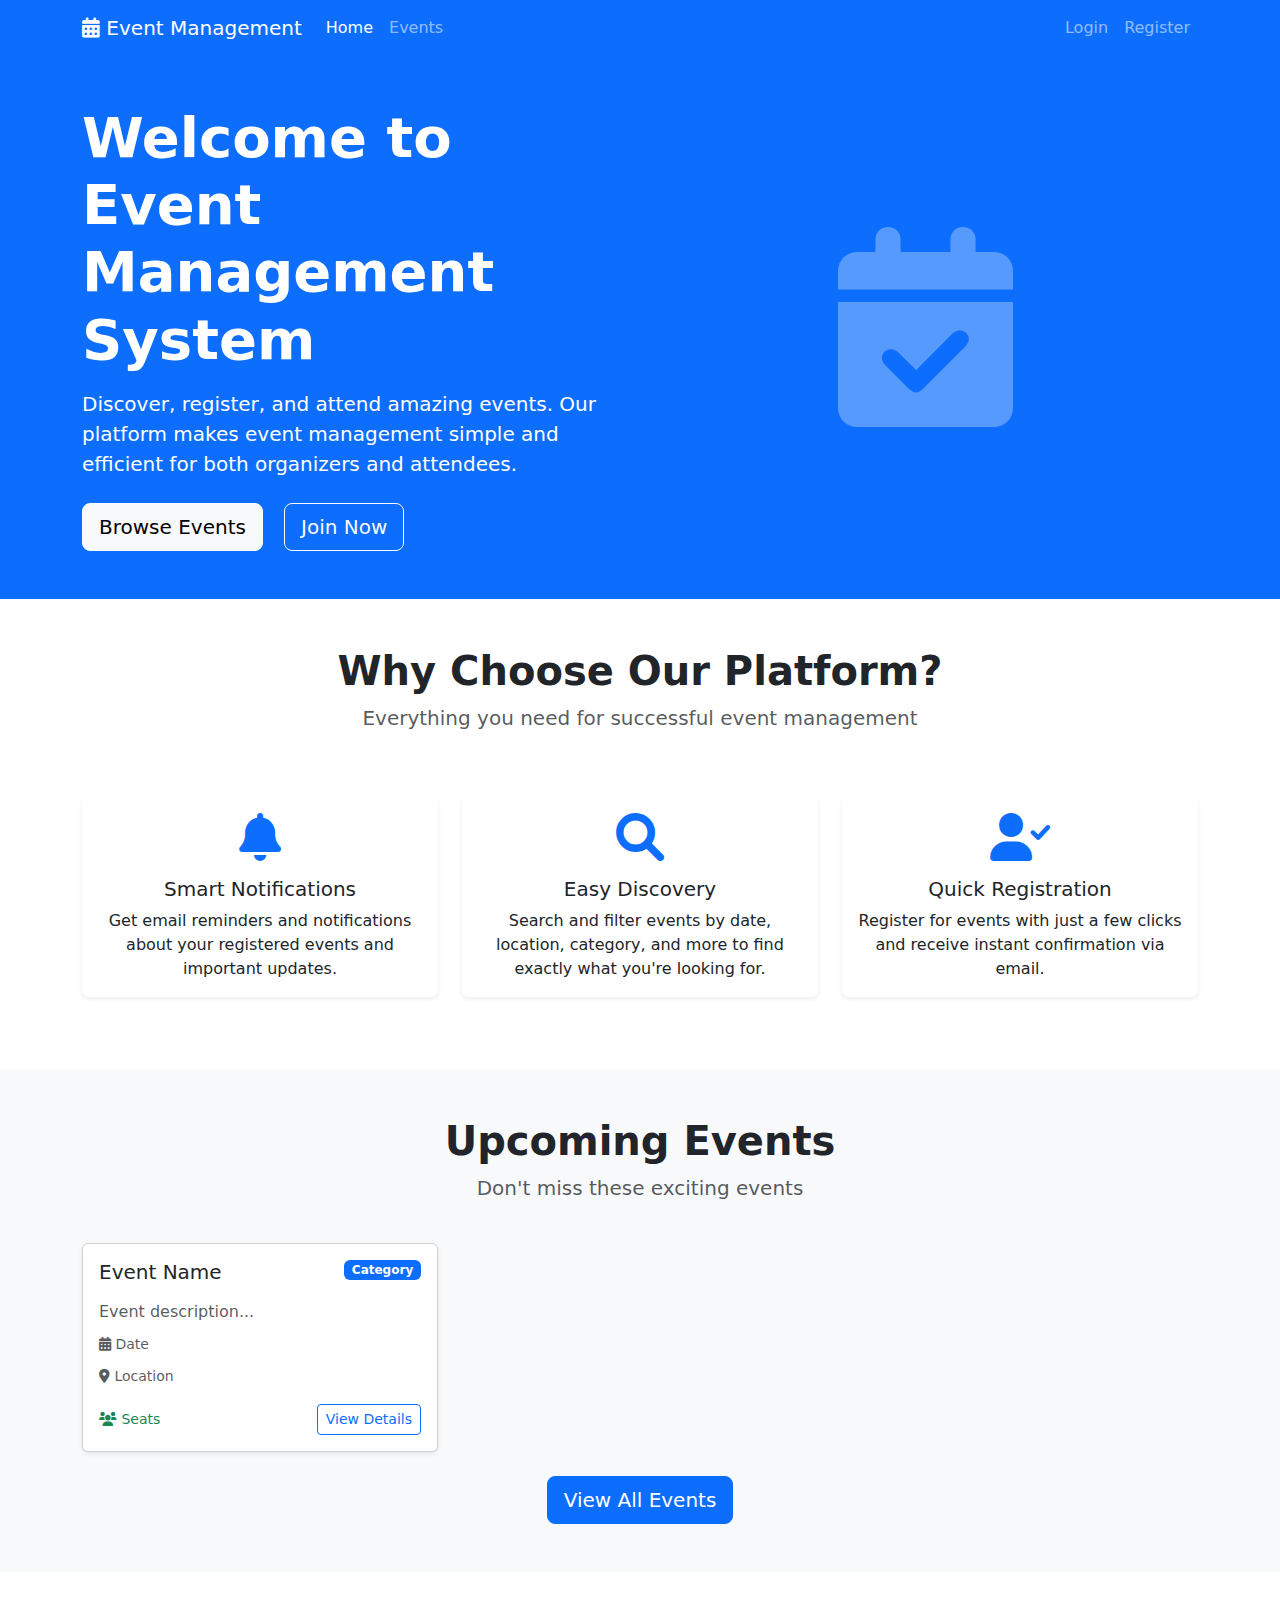
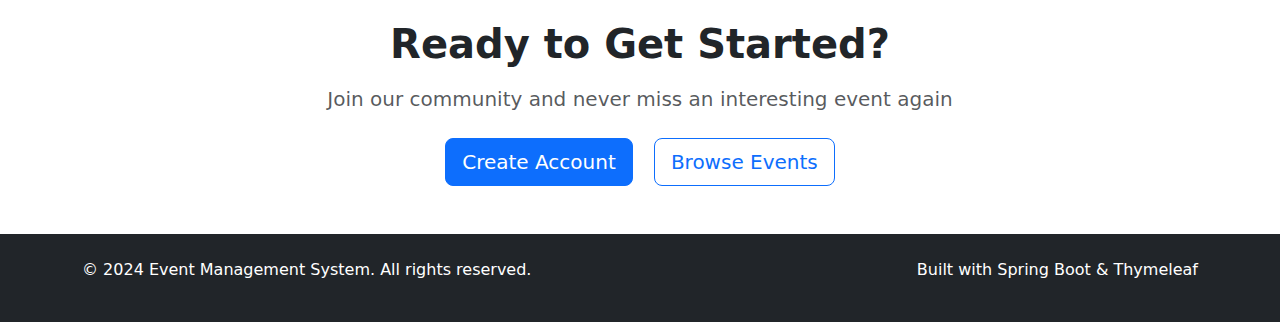
<file: target/classes/templates/index.html>
<!DOCTYPE html>
<html lang="en" xmlns:th="http://www.thymeleaf.org">
<head>
    <meta charset="UTF-8">
    <meta name="viewport" content="width=device-width, initial-scale=1.0">
    <title>Home - Event Management System</title>
    <link href="https://cdn.jsdelivr.net/npm/bootstrap@5.1.3/dist/css/bootstrap.min.css" rel="stylesheet">
    <link href="https://cdnjs.cloudflare.com/ajax/libs/font-awesome/6.0.0/css/all.min.css" rel="stylesheet">
</head>
<body>
    <!-- Navbar -->
    <nav class="navbar navbar-expand-lg navbar-dark bg-primary">
        <div class="container">
            <a class="navbar-brand" href="/">
                <i class="fas fa-calendar-alt"></i> Event Management
            </a>
            <button class="navbar-toggler" type="button" data-bs-toggle="collapse" data-bs-target="#navbarNav">
                <span class="navbar-toggler-icon"></span>
            </button>
            <div class="collapse navbar-collapse" id="navbarNav">
                <ul class="navbar-nav me-auto">
                    <li class="nav-item">
                        <a class="nav-link active" href="/">Home</a>
                    </li>
                    <li class="nav-item">
                        <a class="nav-link" href="/events">Events</a>
                    </li>
                </ul>
                <ul class="navbar-nav">
                    <li class="nav-item">
                        <a class="nav-link" href="/login">Login</a>
                    </li>
                    <li class="nav-item">
                        <a class="nav-link" href="/register">Register</a>
                    </li>
                </ul>
            </div>
        </div>
    </nav>

    <main>
        <!-- Hero Section -->
        <div class="bg-primary text-white py-5">
            <div class="container">
                <div class="row align-items-center">
                    <div class="col-lg-6">
                        <h1 class="display-4 fw-bold mb-3">Welcome to Event Management System</h1>
                        <p class="lead mb-4">Discover, register, and attend amazing events. Our platform makes event management simple and efficient for both organizers and attendees.</p>
                        <a href="/events" class="btn btn-light btn-lg me-3">Browse Events</a>
                        <a href="/register" class="btn btn-outline-light btn-lg">Join Now</a>
                    </div>
                    <div class="col-lg-6 text-center">
                        <i class="fas fa-calendar-check" style="font-size: 200px; opacity: 0.3;"></i>
                    </div>
                </div>
            </div>
        </div>

        <!-- Features Section -->
        <div class="py-5">
            <div class="container">
                <div class="row text-center mb-5">
                    <div class="col-12">
                        <h2 class="display-6 fw-bold">Why Choose Our Platform?</h2>
                        <p class="lead text-muted">Everything you need for successful event management</p>
                    </div>
                </div>
                <div class="row">
                    <!-- Card 1 -->
                    <div class="col-lg-4 mb-4">
                        <div class="card h-100 text-center border-0 shadow-sm">
                            <div class="card-body">
                                <i class="fas fa-bell fa-3x text-primary mb-3"></i>
                                <h5 class="card-title">Smart Notifications</h5>
                                <p class="card-text">Get email reminders and notifications about your registered events and important updates.</p>
                            </div>
                        </div>
                    </div>
                    <!-- Card 2 -->
                    <div class="col-lg-4 mb-4">
                        <div class="card h-100 text-center border-0 shadow-sm">
                            <div class="card-body">
                                <i class="fas fa-search fa-3x text-primary mb-3"></i>
                                <h5 class="card-title">Easy Discovery</h5>
                                <p class="card-text">Search and filter events by date, location, category, and more to find exactly what you're looking for.</p>
                            </div>
                        </div>
                    </div>
                    <!-- Card 3 -->
                    <div class="col-lg-4 mb-4">
                        <div class="card h-100 text-center border-0 shadow-sm">
                            <div class="card-body">
                                <i class="fas fa-user-check fa-3x text-primary mb-3"></i>
                                <h5 class="card-title">Quick Registration</h5>
                                <p class="card-text">Register for events with just a few clicks and receive instant confirmation via email.</p>
                            </div>
                        </div>
                    </div>
                </div>
            </div>
        </div>

        <!-- Upcoming Events Section -->
        <div class="bg-light py-5" th:if="${upcomingEvents != null && !upcomingEvents.empty}">
            <div class="container">
                <div class="row mb-4">
                    <div class="col-12 text-center">
                        <h2 class="display-6 fw-bold">Upcoming Events</h2>
                        <p class="lead text-muted">Don't miss these exciting events</p>
                    </div>
                </div>
                <div class="row">
                    <div class="col-lg-4 col-md-6 mb-4" th:each="event : ${upcomingEvents}">
                        <div class="card h-100 shadow-sm event-card">
                            <div class="card-body">
                                <div class="d-flex justify-content-between align-items-start mb-2">
                                    <h5 class="card-title" th:text="${event.name}">Event Name</h5>
                                    <span class="badge bg-primary" th:text="${event.category}">Category</span>
                                </div>
                                <p class="card-text text-muted mb-2" th:text="${#strings.abbreviate(event.description, 100)}">Event description...</p>
                                <div class="mb-2">
                                    <small class="text-muted">
                                        <i class="fas fa-calendar-alt"></i> 
                                        <span th:text="${#temporals.format(event.eventDate, 'MMM dd, yyyy HH:mm')}">Date</span>
                                    </small>
                                </div>
                                <div class="mb-3">
                                    <small class="text-muted">
                                        <i class="fas fa-map-marker-alt"></i> 
                                        <span th:text="${event.location}">Location</span>
                                    </small>
                                </div>
                                <div class="d-flex justify-content-between align-items-center">
                                    <small class="text-success">
                                        <i class="fas fa-users"></i> 
                                        <span th:text="${event.availableSeats + ' seats left'}">Seats</span>
                                    </small>
                                    <a th:href="@{'/events/' + ${event.id}}" class="btn btn-outline-primary btn-sm">View Details</a>
                                </div>
                            </div>
                        </div>
                    </div>
                </div>
                <div class="row">
                    <div class="col-12 text-center">
                        <a href="/events" class="btn btn-primary btn-lg">View All Events</a>
                    </div>
                </div>
            </div>
        </div>

        <!-- Call to Action -->
        <div class="py-5">
            <div class="container">
                <div class="row">
                    <div class="col-12 text-center">
                        <h2 class="display-6 fw-bold mb-3">Ready to Get Started?</h2>
                        <p class="lead text-muted mb-4">Join our community and never miss an interesting event again</p>
                        <a href="/register" class="btn btn-primary btn-lg me-3">Create Account</a>
                        <a href="/events" class="btn btn-outline-primary btn-lg">Browse Events</a>
                    </div>
                </div>
            </div>
        </div>
    </main>

    <!-- Footer -->
    <footer class="bg-dark text-white py-4">
        <div class="container">
            <div class="row">
                <div class="col-md-6">
                    <p>&copy; 2024 Event Management System. All rights reserved.</p>
                </div>
                <div class="col-md-6 text-end">
                    <p>Built with Spring Boot & Thymeleaf</p>
                </div>
            </div>
        </div>
    </footer>

    <script src="https://cdn.jsdelivr.net/npm/bootstrap@5.1.3/dist/js/bootstrap.bundle.min.js"></script>
    <style>
        .event-card {
            transition: transform 0.2s;
        }
        .event-card:hover {
            transform: translateY(-5px);
        }
    </style>
</body>
</html>
</file>
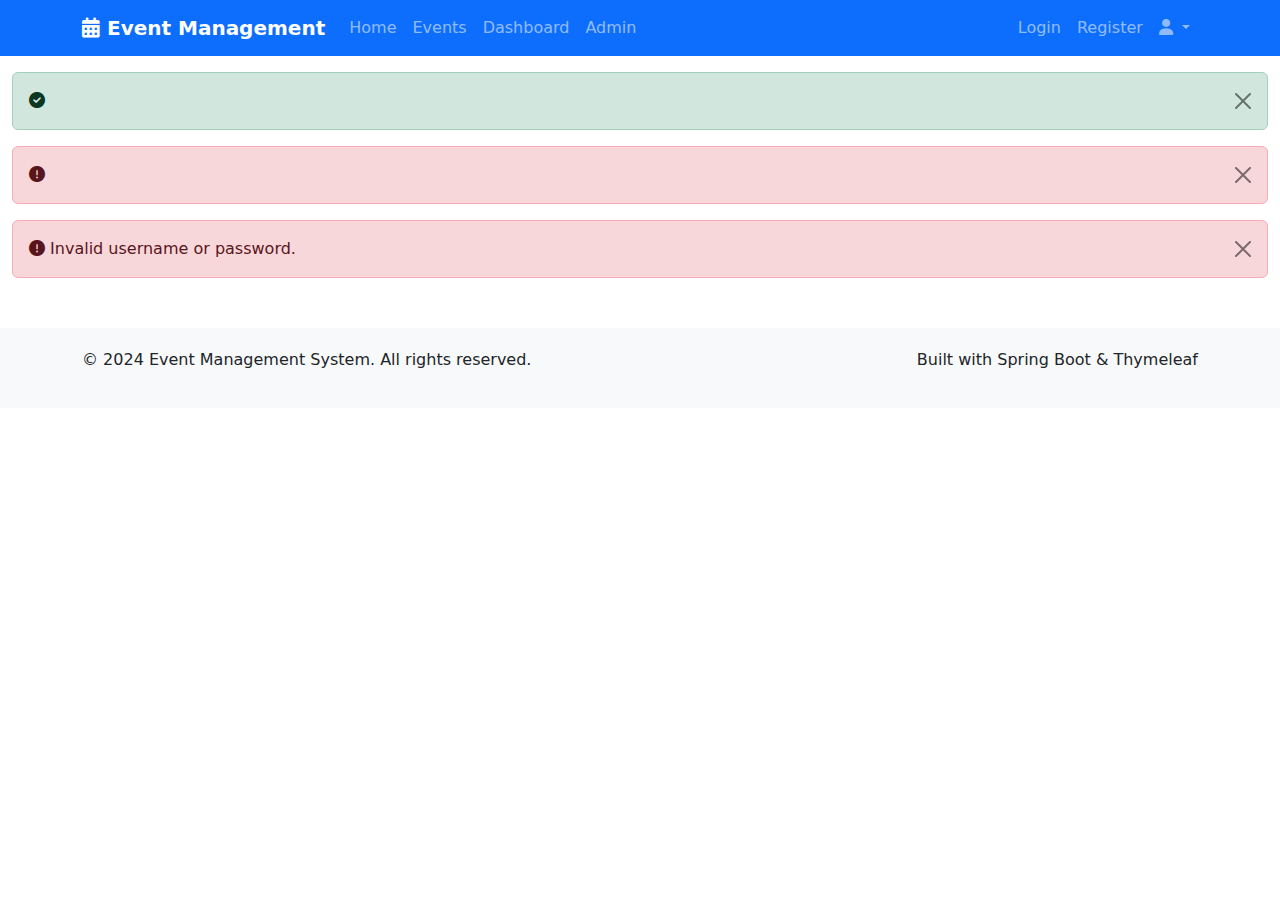
<file: target/classes/templates/layout.html>
<!-- layout.html -->
<!DOCTYPE html>
<html lang="en" xmlns:th="http://www.thymeleaf.org" xmlns:sec="http://www.thymeleaf.org/extras/spring-security">
<head>
    <meta charset="UTF-8">
    <meta name="viewport" content="width=device-width, initial-scale=1.0">
    <title th:text="${title} + ' - Event Management System'">Event Management System</title>
    <link href="https://cdn.jsdelivr.net/npm/bootstrap@5.1.3/dist/css/bootstrap.min.css" rel="stylesheet">
    <link href="https://cdnjs.cloudflare.com/ajax/libs/font-awesome/6.0.0/css/all.min.css" rel="stylesheet">
    <style>
        .navbar-brand {
            font-weight: bold;
        }
        .footer {
            margin-top: 50px;
            padding: 20px 0;
            background-color: #f8f9fa;
        }
        .event-card {
            transition: transform 0.2s;
        }
        .event-card:hover {
            transform: translateY(-5px);
        }
        .sidebar {
            min-height: calc(100vh - 56px);
            background-color: #f8f9fa;
        }
    </style>
</head>
<body>
    <nav class="navbar navbar-expand-lg navbar-dark bg-primary">
        <div class="container">
            <a class="navbar-brand" href="/">
                <i class="fas fa-calendar-alt"></i> Event Management
            </a>
            <button class="navbar-toggler" type="button" data-bs-toggle="collapse" data-bs-target="#navbarNav">
                <span class="navbar-toggler-icon"></span>
            </button>
            <div class="collapse navbar-collapse" id="navbarNav">
                <ul class="navbar-nav me-auto">
                    <li class="nav-item">
                        <a class="nav-link" href="/">Home</a>
                    </li>
                    <li class="nav-item">
                        <a class="nav-link" href="/events">Events</a>
                    </li>
                    <li class="nav-item" sec:authorize="isAuthenticated()">
                        <a class="nav-link" href="/dashboard">Dashboard</a>
                    </li>
                    <li class="nav-item" sec:authorize="hasRole('ADMIN')">
                        <a class="nav-link" href="/admin/dashboard">Admin</a>
                    </li>
                </ul>
                <ul class="navbar-nav">
                    <li class="nav-item" sec:authorize="!isAuthenticated()">
                        <a class="nav-link" href="/login">Login</a>
                    </li>
                    <li class="nav-item" sec:authorize="!isAuthenticated()">
                        <a class="nav-link" href="/register">Register</a>
                    </li>
                    <li class="nav-item dropdown" sec:authorize="isAuthenticated()">
                        <a class="nav-link dropdown-toggle" href="#" role="button" data-bs-toggle="dropdown">
                            <i class="fas fa-user"></i> <span sec:authentication="name"></span>
                        </a>
                        <ul class="dropdown-menu">
                            <li><a class="dropdown-item" href="/dashboard">Dashboard</a></li>
                            <li><hr class="dropdown-divider"></li>
                            <li>
                                <form th:action="@{/logout}" method="post" class="d-inline">
                                    <button type="submit" class="dropdown-item">Logout</button>
                                </form>
                            </li>
                        </ul>
                    </li>
                </ul>
            </div>
        </div>
    </nav>

    <main class="container-fluid">
        <!-- Flash messages -->
        <div th:if="${success}" class="alert alert-success alert-dismissible fade show mt-3" role="alert">
            <i class="fas fa-check-circle"></i> <span th:text="${success}"></span>
            <button type="button" class="btn-close" data-bs-dismiss="alert"></button>
        </div>
        <div th:if="${error}" class="alert alert-danger alert-dismissible fade show mt-3" role="alert">
            <i class="fas fa-exclamation-circle"></i> <span th:text="${error}"></span>
            <button type="button" class="btn-close" data-bs-dismiss="alert"></button>
        </div>
        <div th:if="${param.error}" class="alert alert-danger alert-dismissible fade show mt-3" role="alert">
            <i class="fas fa-exclamation-circle"></i> Invalid username or password.
            <button type="button" class="btn-close" data-bs-dismiss="alert"></button>
        </div>
        
        <div th:replace="${content}"></div>
    </main>

    <footer class="footer">
        <div class="container">
            <div class="row">
                <div class="col-md-6">
                    <p>&copy; 2024 Event Management System. All rights reserved.</p>
                </div>
                <div class="col-md-6 text-end">
                    <p>Built with Spring Boot & Thymeleaf</p>
                </div>
            </div>
        </div>
    </footer>

    <script src="https://cdn.jsdelivr.net/npm/bootstrap@5.1.3/dist/js/bootstrap.bundle.min.js"></script>
</body>
</html>
</file>
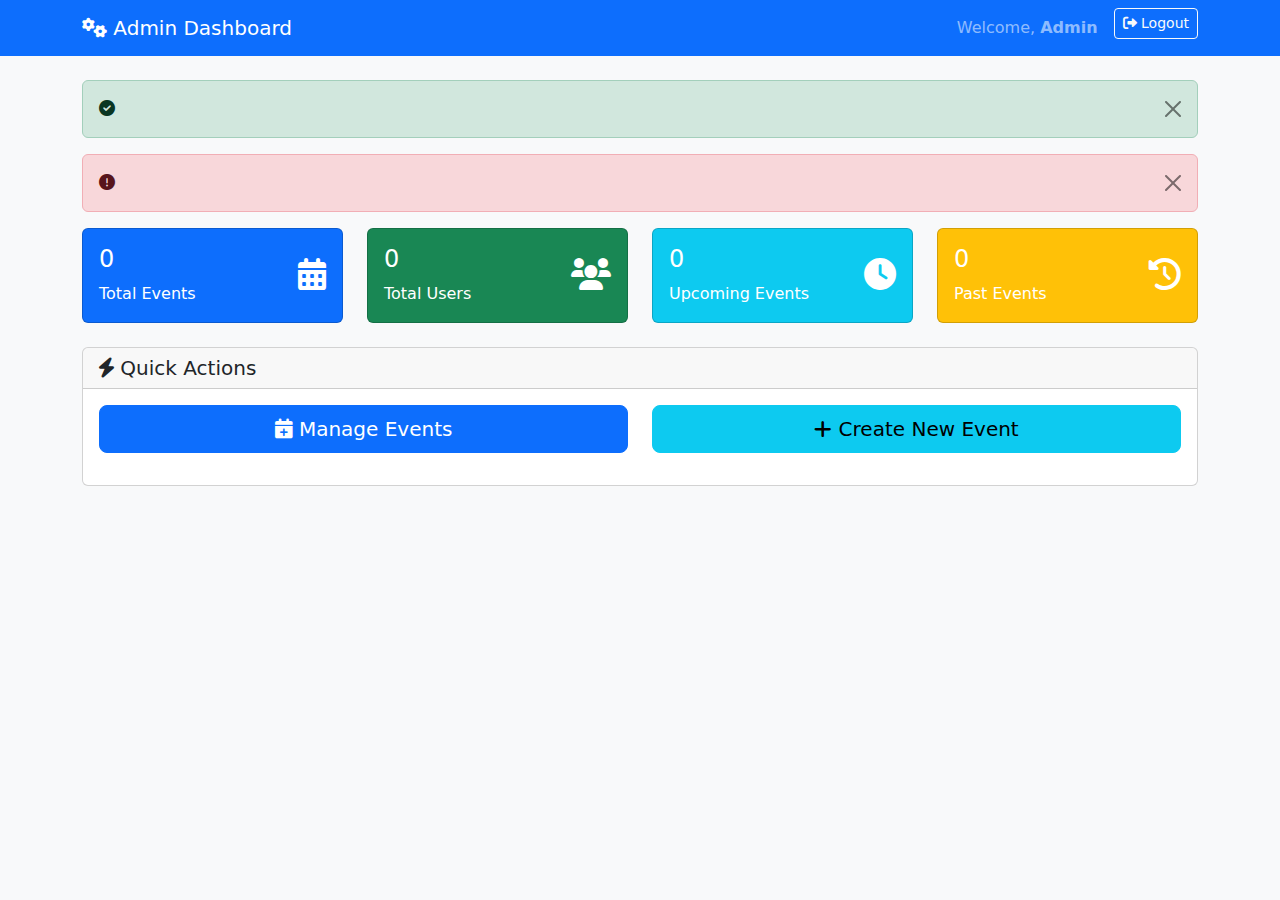
<file: target/classes/templates/admin/dashboard.html>
<!DOCTYPE html>
<html lang="en" xmlns:th="http://www.thymeleaf.org">

<head>
    <meta charset="UTF-8">
    <meta name="viewport" content="width=device-width, initial-scale=1.0">
    <title>Admin Dashboard - Event Management</title>
    <link href="https://cdn.jsdelivr.net/npm/bootstrap@5.3.0/dist/css/bootstrap.min.css" rel="stylesheet">
    <link href="https://cdnjs.cloudflare.com/ajax/libs/font-awesome/6.0.0/css/all.min.css" rel="stylesheet">
</head>

<body class="bg-light">
    <nav class="navbar navbar-expand-lg navbar-dark bg-primary">
        <div class="container">
            <a class="navbar-brand" href="/admin/dashboard">
                <i class="fas fa-cogs"></i> Admin Dashboard
            </a>
            <div class="navbar-nav ms-auto">
                <span class="navbar-text me-3">
                    Welcome, <strong th:text="${#authentication.name}">Admin</strong>
                </span>
                <form th:action="@{/logout}" method="post" class="d-inline">
                    <button type="submit" class="btn btn-outline-light btn-sm">
                        <i class="fas fa-sign-out-alt"></i> Logout
                    </button>
                </form>
            </div>
        </div>
    </nav>

    <div class="container mt-4">
        <!-- Success/Error Messages -->
        <div th:if="${success}" class="alert alert-success alert-dismissible fade show" role="alert">
            <i class="fas fa-check-circle"></i> <span th:text="${success}"></span>
            <button type="button" class="btn-close" data-bs-dismiss="alert"></button>
        </div>
        <div th:if="${error}" class="alert alert-danger alert-dismissible fade show" role="alert">
            <i class="fas fa-exclamation-circle"></i> <span th:text="${error}"></span>
            <button type="button" class="btn-close" data-bs-dismiss="alert"></button>
        </div>

        <!-- Dashboard Overview -->
        <div class="row">
            <div class="col-md-3 mb-4">
                <div class="card bg-primary text-white">
                    <div class="card-body">
                        <div class="d-flex justify-content-between">
                            <div>
                                <h4 th:text="${totalEvents}">0</h4>
                                <p class="mb-0">Total Events</p>
                            </div>
                            <div class="align-self-center">
                                <i class="fas fa-calendar-alt fa-2x"></i>
                            </div>
                        </div>
                    </div>
                </div>
            </div>

            <div class="col-md-3 mb-4">
                <div class="card bg-success text-white">
                    <div class="card-body">
                        <div class="d-flex justify-content-between">
                            <div>
                                <h4 th:text="${totalUsers}">0</h4>
                                <p class="mb-0">Total Users</p>
                            </div>
                            <div class="align-self-center">
                                <i class="fas fa-users fa-2x"></i>
                            </div>
                        </div>
                    </div>
                </div>
            </div>

            <div class="col-md-3 mb-4">
                <div class="card bg-info text-white">
                    <div class="card-body">
                        <div class="d-flex justify-content-between">
                            <div>
                                <h4 th:text="${upcomingEvents}">0</h4>
                                <p class="mb-0">Upcoming Events</p>
                            </div>
                            <div class="align-self-center">
                                <i class="fas fa-clock fa-2x"></i>
                            </div>
                        </div>
                    </div>
                </div>
            </div>

            <div class="col-md-3 mb-4">
                <div class="card bg-warning text-white">
                    <div class="card-body">
                        <div class="d-flex justify-content-between">
                            <div>
                                <h4 th:text="${pastEvents}">0</h4>
                                <p class="mb-0">Past Events</p>
                            </div>
                            <div class="align-self-center">
                                <i class="fas fa-history fa-2x"></i>
                            </div>
                        </div>
                    </div>
                </div>
            </div>
        </div>

        <!-- Quick Actions -->
        <div class="row">
            <div class="col-12">
                <div class="card">
                    <div class="card-header">
                        <h5 class="mb-0">
                            <i class="fas fa-bolt"></i> Quick Actions
                        </h5>
                    </div>
                    <div class="card-body">
                        <div class="row">
                            <!-- Manage Events -->
                            <div class="col-md-6 mb-3">
                                <a href="/admin/events" class="btn btn-primary btn-lg w-100">
                                    <i class="fas fa-calendar-plus"></i> Manage Events
                                </a>
                            </div>

                            <!-- Create Event -->
                            <div class="col-md-6 mb-3">
                                <a href="/admin/events/create" class="btn btn-info btn-lg w-100">
                                    <i class="fas fa-plus"></i> Create New Event
                                </a>
                            </div>
                        </div>
                    </div>
                </div>
            </div>
        </div>

        <script src="https://cdn.jsdelivr.net/npm/bootstrap@5.3.0/dist/js/bootstrap.bundle.min.js"></script>
</body>

</html>
</file>
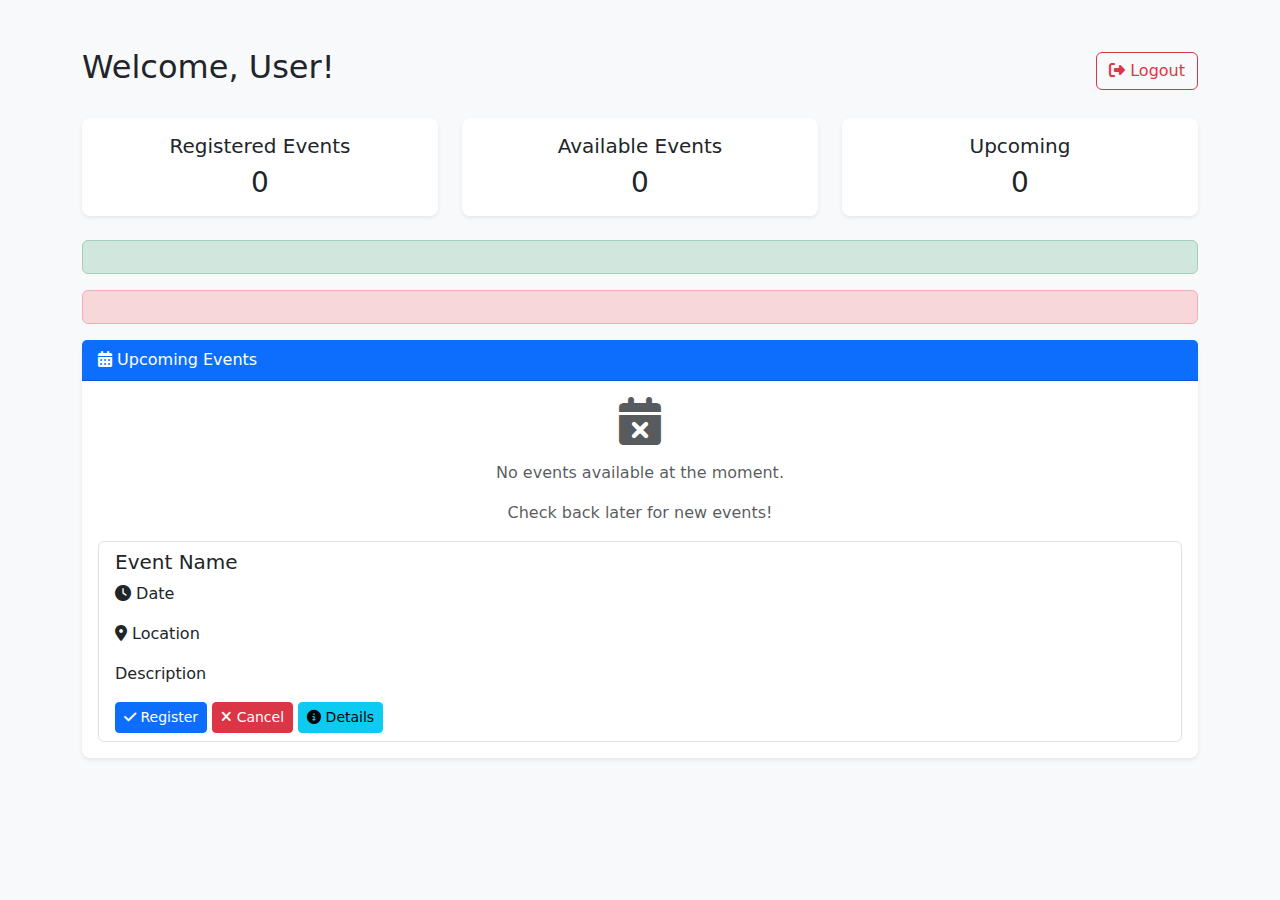
<file: target/classes/templates/dashboard/user-dashboard.html>
<!DOCTYPE html>
<html xmlns:th="http://www.thymeleaf.org">
<head>
    <meta charset="UTF-8">
    <title>User Dashboard</title>
    <!-- Bootstrap -->
    <link href="https://cdn.jsdelivr.net/npm/bootstrap@5.3.3/dist/css/bootstrap.min.css" rel="stylesheet">
    <!-- Font Awesome -->
    <link href="https://cdnjs.cloudflare.com/ajax/libs/font-awesome/6.5.1/css/all.min.css" rel="stylesheet">
</head>
<body class="bg-light">

<div class="container mt-5">

    <!-- Header with Logout -->
    <div class="d-flex justify-content-between align-items-center mb-4">
        <h2>Welcome, <span th:text="${username}">User</span>!</h2>
        <form th:action="@{/logout}" method="post">
            <button type="submit" class="btn btn-outline-danger">
                <i class="fas fa-sign-out-alt"></i> Logout
            </button>
        </form>
    </div>

    <!-- Dashboard Stats -->
    <div class="row text-center mb-4">
        <div class="col-md-4">
            <div class="card shadow-sm border-0 rounded-3">
                <div class="card-body">
                    <h5>Registered Events</h5>
                    <h3 class="mb-0" th:text="${registeredEventsCount}">0</h3>
                </div>
            </div>
        </div>
        <div class="col-md-4">
            <div class="card shadow-sm border-0 rounded-3">
                <div class="card-body">
                    <h5>Available Events</h5>
                    <h3 class="mb-0" th:text="${#lists.size(upcomingEvents)}">0</h3>
                </div>
            </div>
        </div>
        <div class="col-md-4">
            <div class="card shadow-sm border-0 rounded-3">
                <div class="card-body">
                    <h5>Upcoming</h5>
                    <h3 class="mb-0" th:text="${#lists.size(upcomingEvents)}">0</h3>
                </div>
            </div>
        </div>
    </div>

    <!-- Flash messages -->
    <div th:if="${success}" class="alert alert-success" th:text="${success}"></div>
    <div th:if="${error}" class="alert alert-danger" th:text="${error}"></div>

    <!-- Upcoming Events -->
    <div class="card shadow-sm border-0 rounded-3">
        <div class="card-header bg-primary text-white">
            <i class="fas fa-calendar-alt"></i> Upcoming Events
        </div>
        <div class="card-body">
            <!-- If no events -->
            <div th:if="${#lists.isEmpty(upcomingEvents)}" class="text-center text-muted">
                <i class="fas fa-calendar-times fa-3x mb-3"></i>
                <p>No events available at the moment.</p>
                <p>Check back later for new events!</p>
            </div>

            <!-- If events exist -->
            <div th:if="${!#lists.isEmpty(upcomingEvents)}">
                <div class="list-group">
                    <div th:each="event : ${upcomingEvents}" class="list-group-item">
                        <h5 th:text="${event.name}">Event Name</h5>
                        <p>
                            <i class="fas fa-clock"></i>
                            <span th:text="${#temporals.format(event.eventDate, 'dd MMM yyyy')}">Date</span>
                        </p>
                        <p>
                            <i class="fas fa-map-marker-alt"></i>
                            <span th:text="${event.location}">Location</span>
                        </p>
                        <p th:text="${event.description}">Description</p>

                        <!-- Register -->
                        <form th:action="@{'/events/' + ${event.id} + '/register'}" method="post" style="display:inline;">
                            <button type="submit" class="btn btn-sm btn-primary">
                                <i class="fas fa-check"></i> Register
                            </button>
                        </form>

                        <!-- Cancel -->
                        <form th:action="@{'/events/' + ${event.id} + '/cancel'}" method="post" style="display:inline;">
                            <button type="submit" class="btn btn-sm btn-danger">
                                <i class="fas fa-times"></i> Cancel
                            </button>
                        </form>

                        <!-- View Details -->
                        <a th:href="@{'/events/' + ${event.id}}" class="btn btn-sm btn-info">
                            <i class="fas fa-info-circle"></i> Details
                        </a>
                    </div>
                </div>
            </div>
        </div>
    </div>
</div>

<!-- Bootstrap JS -->
<script src="https://cdn.jsdelivr.net/npm/bootstrap@5.3.3/dist/js/bootstrap.bundle.min.js"></script>
</body>
</html>
</file>
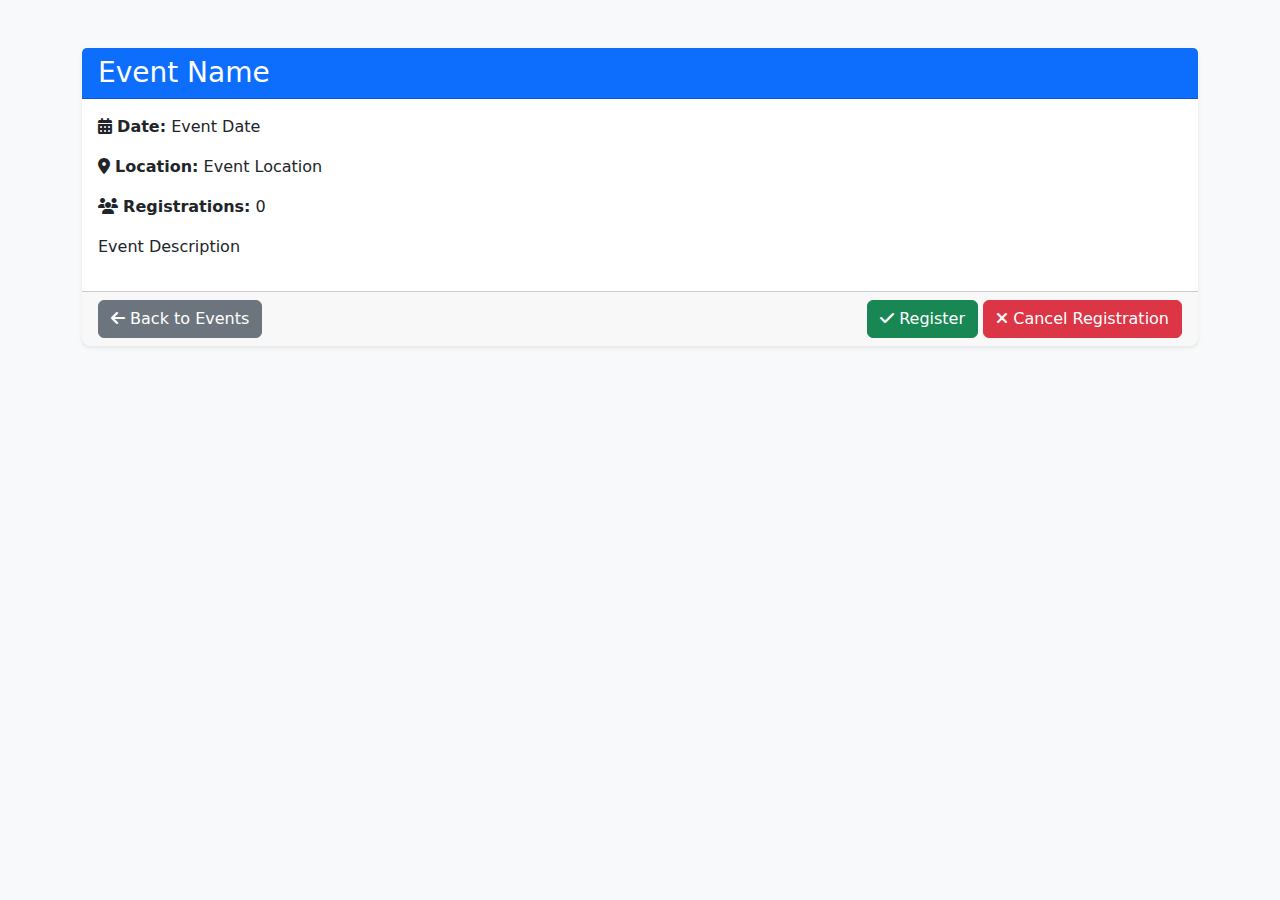
<file: target/classes/templates/events/detail.html>
<!DOCTYPE html>
<html xmlns:th="http://www.thymeleaf.org">
<head>
    <meta charset="UTF-8">
    <title th:text="${event.name}">Event Detail</title>
    <!-- Bootstrap -->
    <link href="https://cdn.jsdelivr.net/npm/bootstrap@5.3.3/dist/css/bootstrap.min.css" rel="stylesheet">
    <!-- Font Awesome -->
    <link href="https://cdnjs.cloudflare.com/ajax/libs/font-awesome/6.5.1/css/all.min.css" rel="stylesheet">
</head>
<body class="bg-light">

<div class="container mt-5">
    <div class="card shadow-sm border-0 rounded-3">
        <div class="card-header bg-primary text-white">
            <h3 class="mb-0" th:text="${event.name}">Event Name</h3>
        </div>
        <div class="card-body">
            <p>
                <i class="fas fa-calendar-alt"></i>
                <strong>Date:</strong>
                <span th:text="${#temporals.format(event.eventDate, 'dd MMM yyyy HH:mm')}">Event Date</span>
            </p>
            <p>
                <i class="fas fa-map-marker-alt"></i>
                <strong>Location:</strong>
                <span th:text="${event.location}">Event Location</span>
            </p>
            <p>
                <i class="fas fa-users"></i>
                <strong>Registrations:</strong>
                <span th:text="${registrationCount}">0</span>
            </p>
            <p th:text="${event.description}">Event Description</p>
        </div>
        <div class="card-footer d-flex justify-content-between">
            <a href="/events" class="btn btn-secondary">
                <i class="fas fa-arrow-left"></i> Back to Events
            </a>

            <!-- Show Register or Cancel depending on registration -->
            <div>
                <form th:if="${!isRegistered}" th:action="@{'/events/' + ${event.id} + '/register'}" method="post" style="display:inline;">
                    <button type="submit" class="btn btn-success">
                        <i class="fas fa-check"></i> Register
                    </button>
                </form>

                <form th:if="${isRegistered}" th:action="@{'/events/' + ${event.id} + '/cancel'}" method="post" style="display:inline;">
                    <button type="submit" class="btn btn-danger">
                        <i class="fas fa-times"></i> Cancel Registration
                    </button>
                </form>
            </div>
        </div>
    </div>
</div>

<!-- Bootstrap JS -->
<script src="https://cdn.jsdelivr.net/npm/bootstrap@5.3.3/dist/js/bootstrap.bundle.min.js"></script>
</body>
</html>
</file>
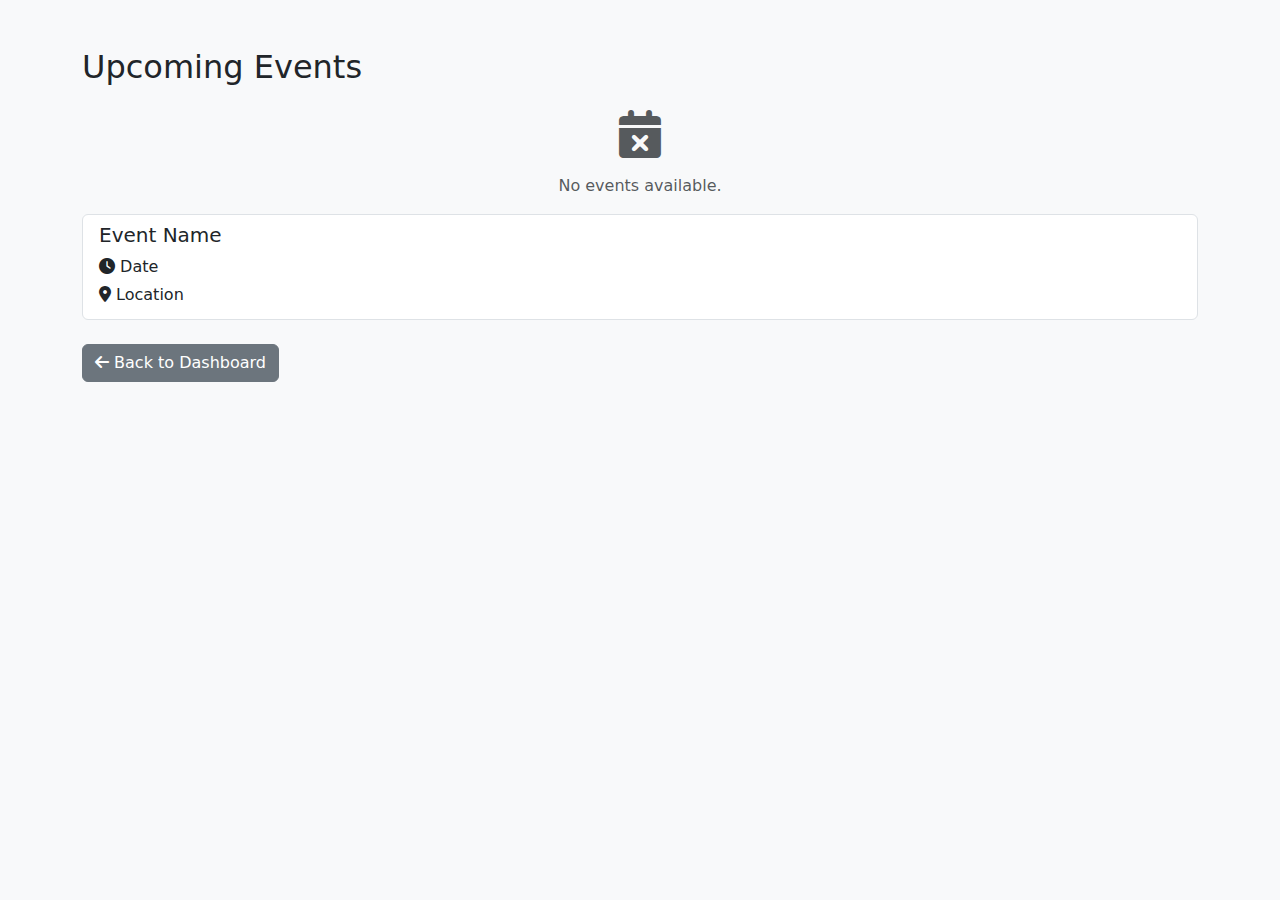
<file: target/classes/templates/events/list.html>
<!DOCTYPE html>
<html xmlns:th="http://www.thymeleaf.org">
<head>
    <meta charset="UTF-8">
    <title>Events</title>
    <!-- Bootstrap -->
    <link href="https://cdn.jsdelivr.net/npm/bootstrap@5.3.3/dist/css/bootstrap.min.css" rel="stylesheet">
    <!-- Font Awesome -->
    <link href="https://cdnjs.cloudflare.com/ajax/libs/font-awesome/6.5.1/css/all.min.css" rel="stylesheet">
</head>
<body class="bg-light">

<div class="container mt-5">
    <h2 class="mb-4">Upcoming Events</h2>

    <!-- If no events -->
    <div th:if="${#lists.isEmpty(events)}" class="text-center text-muted">
        <i class="fas fa-calendar-times fa-3x mb-3"></i>
        <p>No events available.</p>
    </div>

    <!-- Event List -->
    <div th:if="${!#lists.isEmpty(events)}">
        <div class="list-group">
            <a th:each="event : ${events}"
               th:href="@{'/events/' + ${event.id}}"
               class="list-group-item list-group-item-action">
                <h5 th:text="${event.name}">Event Name</h5>
                <p class="mb-1">
                    <i class="fas fa-clock"></i>
                    <span th:text="${#temporals.format(event.eventDate, 'dd MMM yyyy HH:mm')}">Date</span>
                </p>
                <p class="mb-1">
                    <i class="fas fa-map-marker-alt"></i>
                    <span th:text="${event.location}">Location</span>
                </p>
            </a>
        </div>
    </div>

    <div class="mt-4">
        <a th:href="@{/user/dashboard}" class="btn btn-secondary">
    <i class="fas fa-arrow-left"></i> Back to Dashboard
</a>
    </div>
</div>

<!-- Bootstrap JS -->
<script src="https://cdn.jsdelivr.net/npm/bootstrap@5.3.3/dist/js/bootstrap.bundle.min.js"></script>
</body>
</html>
</file>
